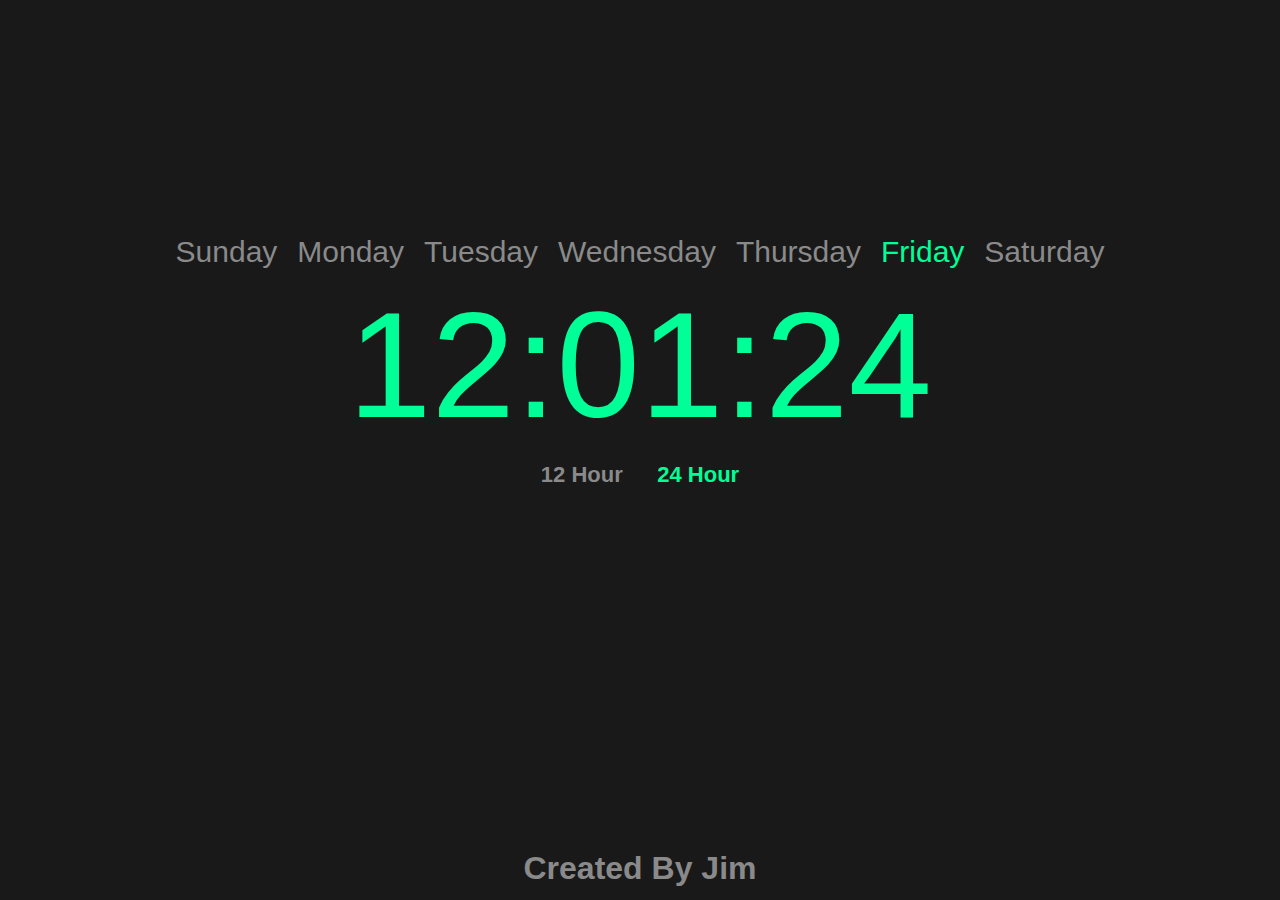
<file: JavaScrip_Clock_Project/index.html>
<!DOCTYPE html>
<html lang="en">

  <head>
   <title>JS_Clock</title>
   <link rel="Stylesheet" href="Style.css">
  </head>
  
  <body>
   
   <section class="Container">
   
   <div class="Days">
    <ul>
	 <li>Sunday</li>
	 <li>Monday</li>
	 <li>Tuesday</li>
	 <li>Wednesday</li>
	 <li>Thursday</li>
	 <li>Friday</li>
	 <li>Saturday</li>
	</ul>
   </div>
   
    <div class="Time" data-format="12"> 
	 <h1>00:00:00</h1>
   </div>
   
    <div class="Time_Format">
	 <h5 id="Hour12">12 Hour</h5>
	 <h5 id="Default_Format">24 Hour</h5>
   </div>
   
   </section>
   
   
   <footer>
    <h1>Created By Jim</h1>
   </footer>
   
  </body>
   <script src="Script.js"></script>

</html>
</file>
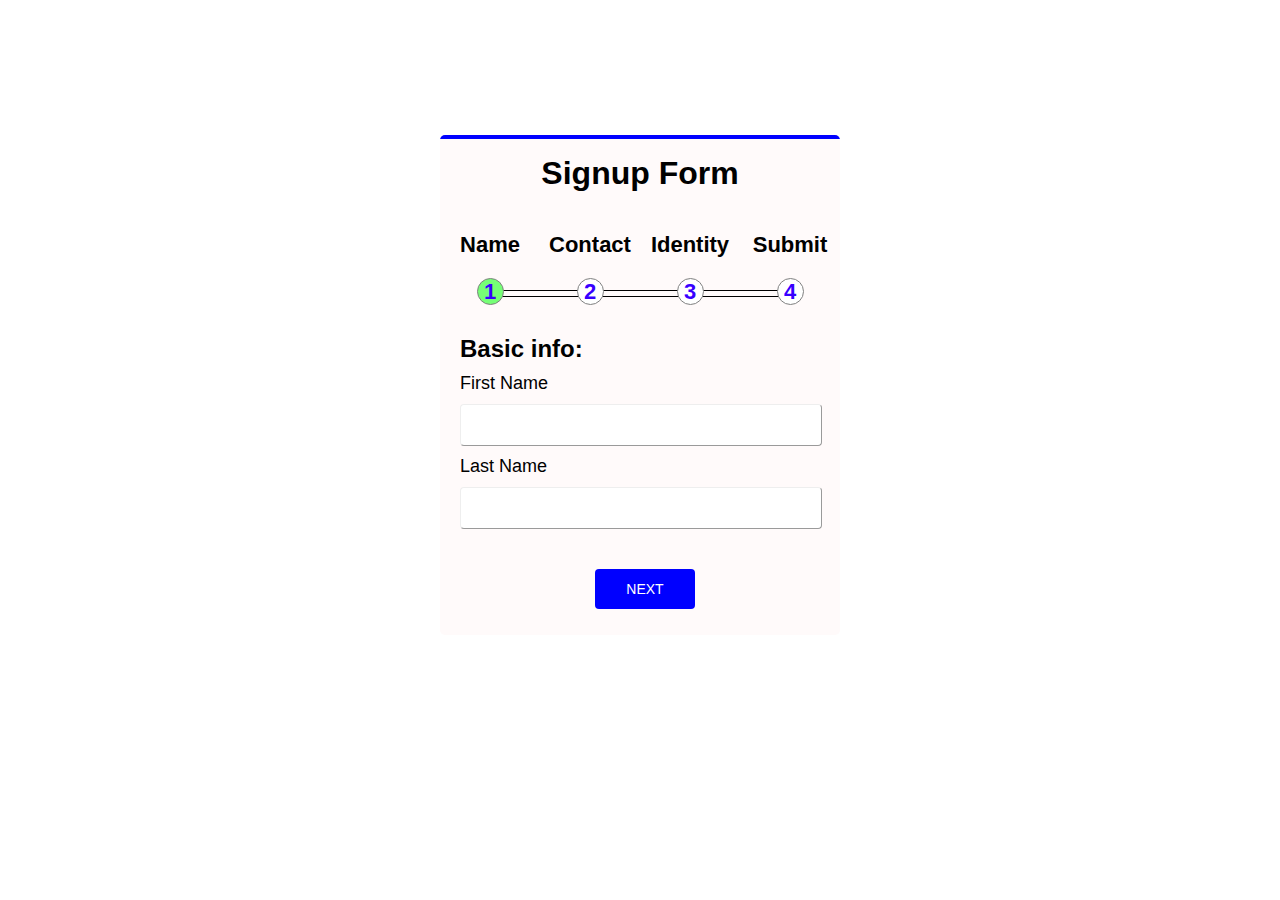
<file: MULITI-STEP-FROM/Index.html>
<!DOCTYPE html>
<html lang="en">
<head>
    <meta charset="UTF-8">
    <meta http-equiv="X-UA-Compatible" content="IE=edge">
    <meta name="viewport" content="width=device-width, initial-scale=1.0">
    <title>MULTI-STEP-FORM</title>
    <link rel="Stylesheet" href="Style.css">
</head>
<body>
    
    <div class="MyContainer">
        <span class="deco"></span>
         <h1>Signup Form</h1>
         
         <div class="Progress">
             <div id="ProgressBar"><div id="Step"></div></div>
             
             <div><h1>Name</h1><h1 id="line" name="First">1</h1></div>
             <div><h1>Contact</h1><h1 id="line">2</h1></div>
             <div><h1>Identity</h1><h1 id="line">3</h1></div>
             <div><h1>Submit</h1><h1 id="line">4</h1></div>
         </div>
       

            
         <form id="Form1" onsubmit="return false" target="_blank">  
            <h2>Basic info:</h2>

            <label for="First Name">First Name</label>
            <input type="text" name="First Name" pattern="[a-zA-Z0-9]{3,}" required></input>
            <label for="Last Name">Last Name</label>
            <input type="text" name="Last Name" required pattern="[a-zA-Z0-9]{3,}"></input>
           
            <div class="BtnBox">
              <input type="submit" id="Next1" value="NEXT"></input>
            </div>
        </form> 

        <form id="Form2" onsubmit="return false" target="_blank"> 
            <h2>Contact info:</h2>

            <label for="email">Email</label>
            <input type="email" name="email" required ></input>
            <label for="Contact Number">Contact No.</label>
            <input type="text"required pattern="[0]{1,}[0-9]{9,}" name="Contact Number" oninvalid="this.setCustomValidity('Invalid phone number!')" maxlength="10" oninput="setCustomValidity('')"></input>

           
            <div class="BtnBox">
                <input type="button" id="Back1" value="BACK"></input>
                <input type="submit" id="Next2" value="NEXT"></input>
              </div>
        </form>

        
        <form id="Form3" onsubmit="return false" target="_blank">        
            <h2>Identity info:</h2>

            <label for="Date of Birth">Date of Birth</label>
            <input type="date" name="Date of Birth" required></input>
            <label for="Gender">Gender</label>
            <select name="Gender" required>
                <option>Male</option>
                <option>Female</option>
                <option>Other</option>
            </select>
           
            <div class="BtnBox">
                <input type="button" id="Back2" value="BACK"></input>
                <input type="submit" id="Next3" value="NEXT"></input>
              </div>
        </form>

        <form id="Form4">        
            <h2>Sign-up Details:</h2>

            <label for="User Name">User Name</label>
            <input type="text" name="User Name" required></input>
            <label for="Password">Password</label>
            <input type="password" name="Password"  required></input>
           
            <div class="BtnBox">
                <input type="button" id="Back3" value="BACK"></input>
                <input type="submit" id="submit" onclick="Notify()">
              </div>
        </form>
    </div>

    <div class="Success">
        <p>You have successful signed-up, Thank you.</p>
    </div>

    <script src="Script.js"></script>
</body>
</html>
</file>
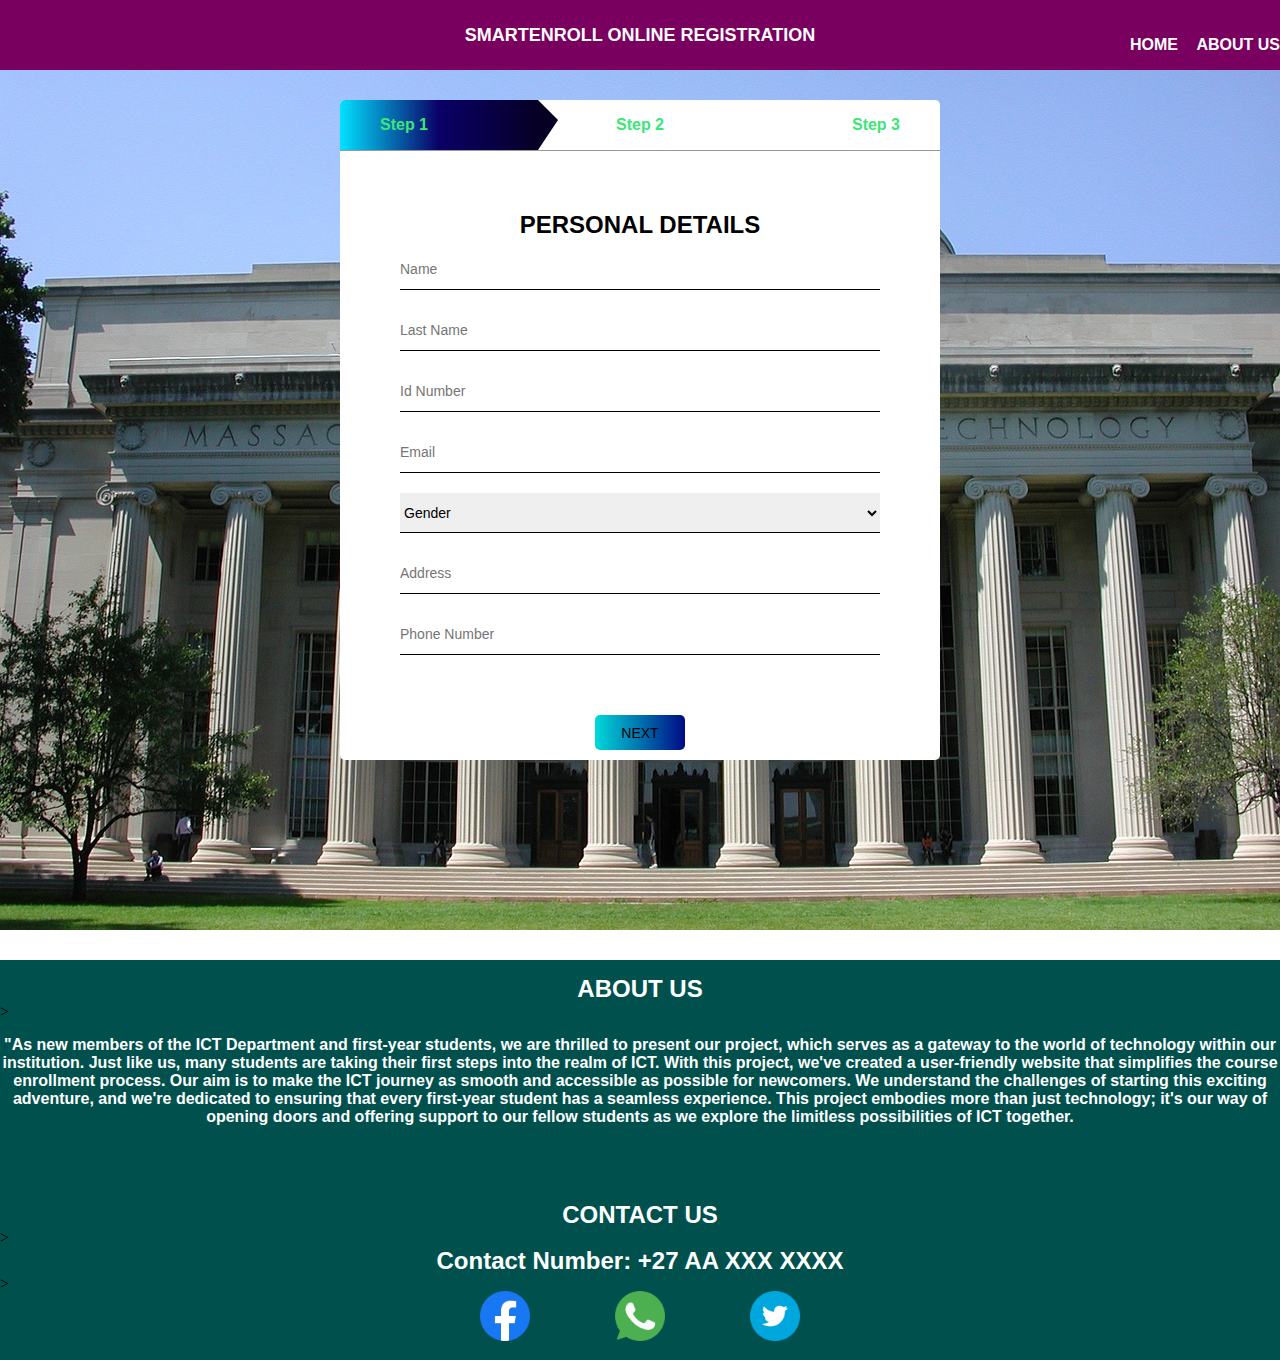
<file: SMART ENROLLMENT FORM/Index.html>
<!DOCTYPE html>
<html lang="en">

<head>
    <meta charset="UTF-8">
    <meta http-equiv="X-UA-Compatible" content="IE=edge">
    <meta name="viewport" content="width=device-width, initial-scale=1.0">
    <title>MULTI-STEP-FORM</title>
    <link rel="Stylesheet" href="Style.css">
</head>

<body onload="chooseACouser()">

    <div class="main" id="up">
        <div class="registration-container">
            <h1>SmartEnroll online registration</h1>

            <ul>
                <a href="#up">home</a>
                <a href="#down">about us</a>
            </ul>
        </div>

        <div class="MyContainer">
            <div id="Progress"></div>
            <ul>
                <li>Step 1</li>
                <li>Step 2</li>
                <li>Step 3</li>
            </ul>
            <form id="Form1" onsubmit="return false">

                <h1>PERSONAL DETAILS</h1>


                <input type="text" placeholder="Name" required></input>
                <input type="text" placeholder="Last Name" required></input>
                <input id="id" type="text" placeholder="Id Number" required></input>
                <input type="email" placeholder="Email" required></input>
                <select required>
                    <option selected hidden>Gender</option>
                    <option>Male</option>
                    <option>Female</option>
                </select>
                <input type="text" placeholder="Address" required></input>
                <input id="no" type="text" placeholder="Phone Number" required></input>




                <div class="BtnBox">
                    <input type="submit" id="Next1" ; value="NEXT"></input>
                </div>
            </form>

            <form id="Form2" onsubmit="return false">
                <h1>ACADEMIC PROGRAM SELECTION</h1>

                <select required name="DEPARTMENT" onclick="chooseACouser()">
                    <option selected hidden>SELECT A DEPARTMENT</option>>
                    <option>INFORMATION AND COMMUNICATION TECHNOLOGY</option>>
                    <option>HUMANITIES</option>
                    <option>ECONOMICS AND FINANCE</option>
                </select>

                <select required>
                    <option selected hidden>SELECT A COURSE</option>
                    <option name="course"></option>
                    <option name="course"></option>
                    <option name="course"></option>
                    <option name="course"></option>
                    <option name="course"></option>
                </select>

                <select required>
                    <option selected hidden>PERIOD OF STUDY</option>>
                    <option>1ST YEAR</option>>
                    <option>2ND YEAR</option>
                    <option>3RD YEAR</option>
                </select>

                <div class="BtnBox">
                    <input type="button" id="Back1" value="BACK"></input>
                    <input type="submit" id="Next2" value="NEXT"></input>
                </div>
            </form>


            <form id="Form3">
                <h1>REVIEW APPLICATION</h1>

                <input readonly name="output" type="text" value="Name: "></input>
                <input readonly name="output" type="text" value="Last Name: "></input>
                <input readonly name="output" type="text" value="Id No: "></input>
                <input readonly name="output" type="text" value="Email: "></input>
                <input readonly name="output" type="text" value="Address: "></input>
                <input readonly name="output" type="text" value="Phone Number: "></input>
                <input readonly name="output" type="text" value="Gender: "></input>
                <input readonly name="output" type="text" value="Fuculty: "></input>
                <input readonly name="output" type="text" value="Course: "></input>
                <input readonly name="output" type="text" value="Year of study: "></input>
                <p>Please take a moment to double-check your registration details
                    If everything looks good, click the submit button
                </p>


                <div class="BtnBox">
                    <input type="button" id="Back2" value="BACK"></input>
                    <input type="submit" id="submit" onclick="Notify()">
                </div>
            </form>
        </div>

        <div class="footer" id="down">
            <h1>ABOUT US</h1>>
            <p>"As new members of the ICT Department and first-year students, we are thrilled to present our project,
                which serves as a gateway to the world of technology within our institution. Just like us, many students
                are taking their first steps into the realm of ICT. With this project, we've created a user-friendly
                website that simplifies the course enrollment process. Our aim is to make the ICT journey as smooth and
                accessible as possible for newcomers. We understand the challenges of starting this exciting adventure,
                and we're dedicated to ensuring that every first-year student has a seamless experience. This project
                embodies more than just technology; it's our way of opening doors and offering support to our fellow
                students as we explore the limitless possibilities of ICT together.</p>
            <h1>CONTACT US</h1>>
            <h1 id="ph">Contact Number: +27 AA XXX XXXX </h1>>
            <ul>
                <li><a href="https://www.facebook.com/" target="_blank"><img src="facebook.jpg"></a></li>
                <li><a href="https://web.whatsapp.com/" target="_blank"><img src="whatsapp.jpg"></a></li>
                <li><a href="https://twitter.com/i/flow/login?input_flow_data=%7B%22requested_variant%22%3A%22eyJsYW5nIjoiZW4ifQ%3D%3D%22%7D" target="_blank"><img src="twitter.jpg"></a></li>
            </ul>

        </div>

    </div>
    <script src="Script.js"></script>
</body>

</html>
</file>
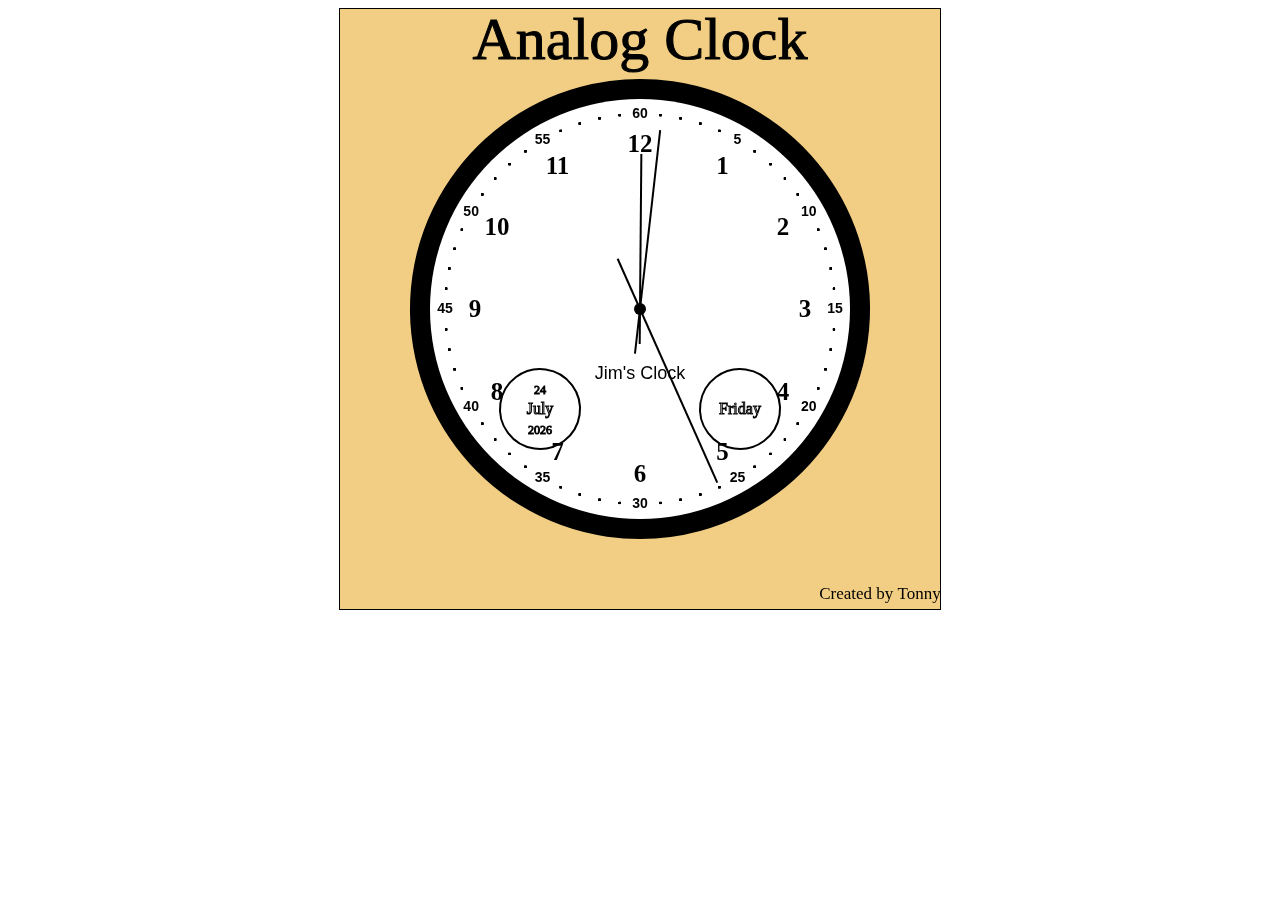
<file: Analog Clock/Main.html>
<!DOCTYPE html>
<html lang="en">

<head>
    <title>Analog_Clock</title>
</head>

<body onload="Clock()";>


<center>
<canvas id="MyCanvas"></canvas>
</center>

</body>

<link rel="Stylesheet" href="Style.css">
<script src="Script.js"></script>



</html>
</file>
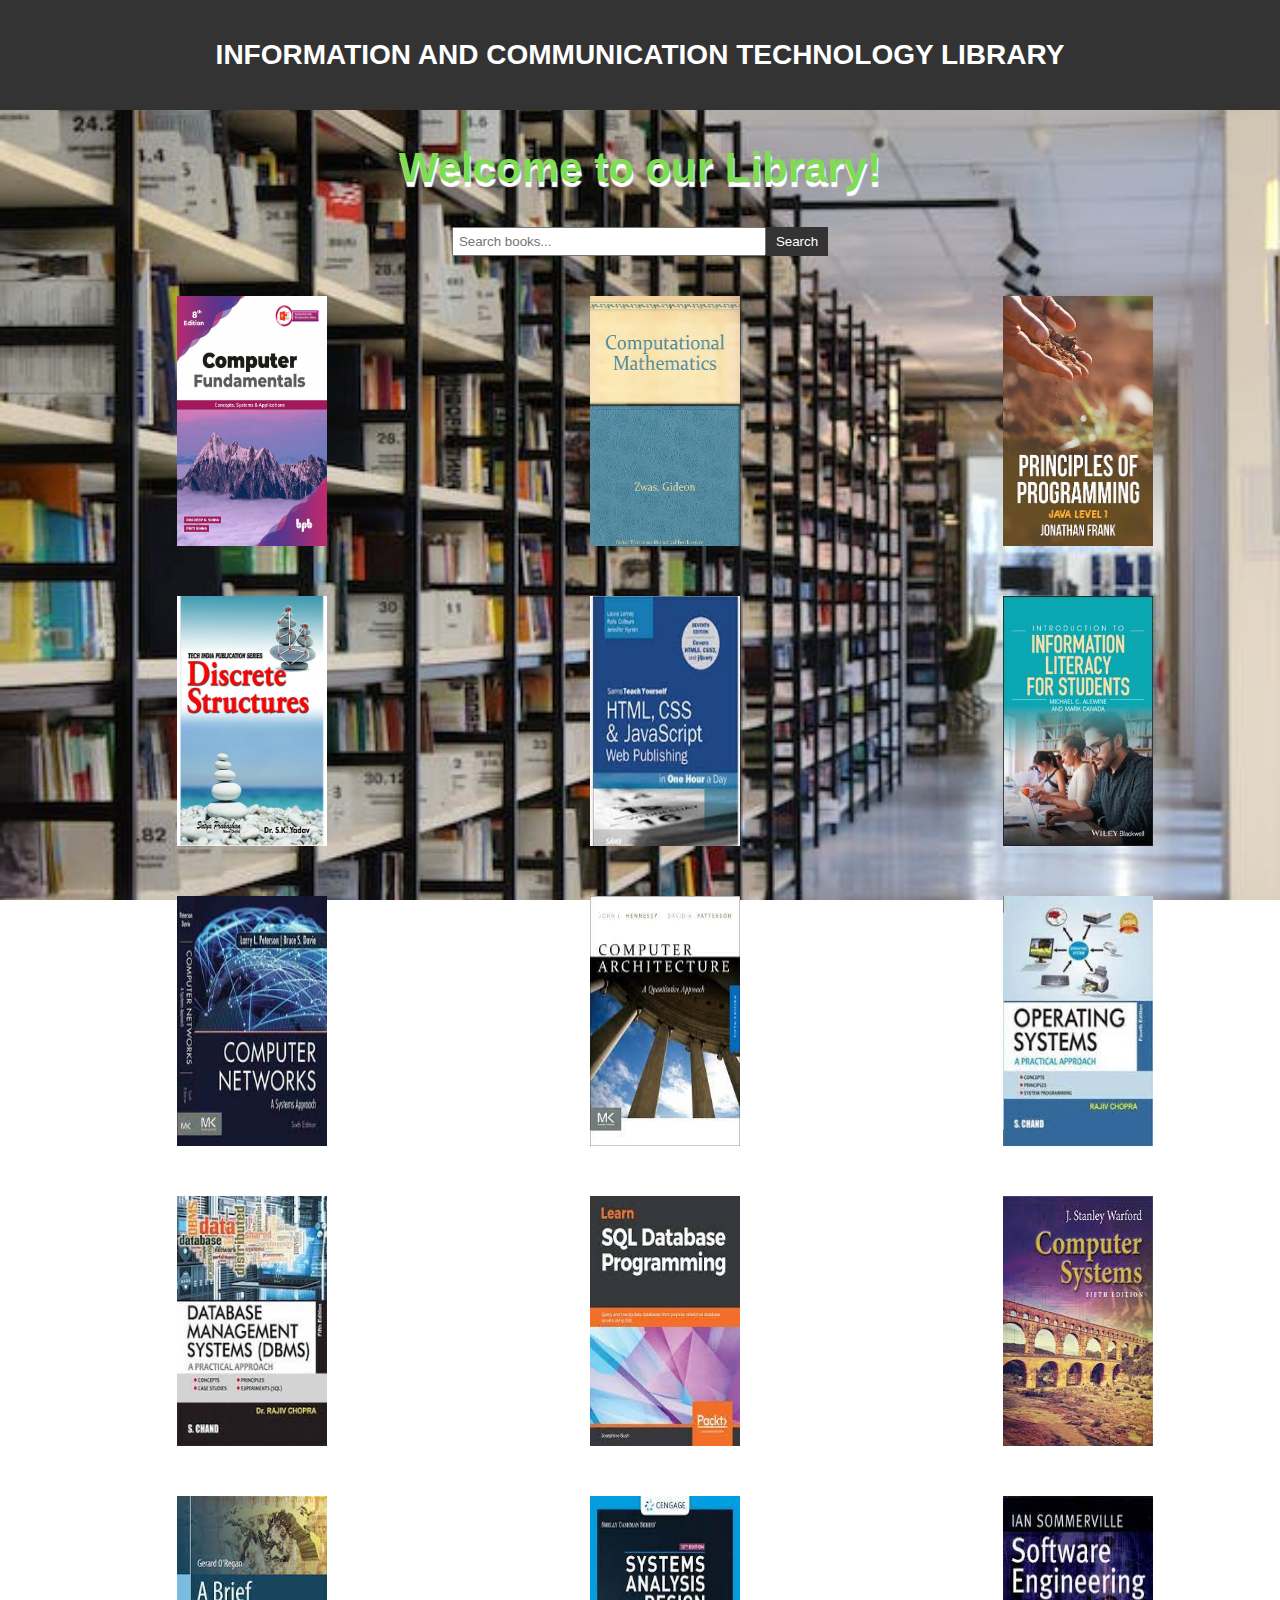
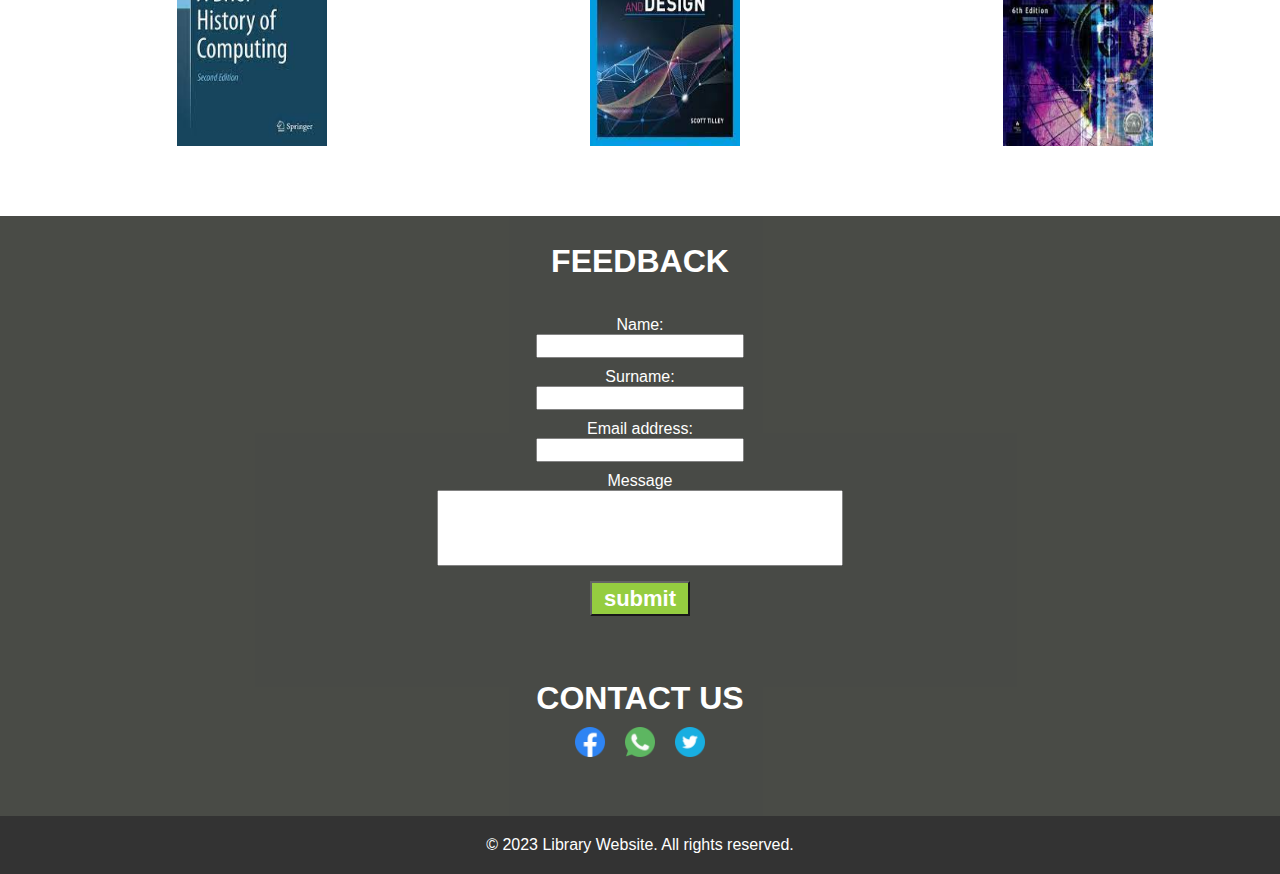
<file: LIBRARY/main.html>
<!DOCTYPE html>
<html>

<head>
    <title>Library Website</title>
    <link rel="stylesheet" href="style.css">
    <script src="script.js"></script>
</head>

<body>
    <header>
        <h1>INFORMATION AND COMMUNICATION TECHNOLOGY LIBRARY</h1>
    </header>


    <main>
        <h2 class="intro">Welcome to our Library!</h2>

        <div class="search-form">
            <input type="text" id="searchInput" placeholder="Search books...">
            <input type="submit" value="Search" onclick="searchBooks()">
        </div>

        <div class="bookpanel">

            <a href="https://in.okfn.org/files/2013/07/Computer-Fundamental.pdf" target="_blank"><img
                    src="computer_fundamentals.jpg"></img></a>
            <a href="https://perso.math.univ-toulouse.fr/yak/files/2018/09/FOCM-HK-2002.pdf" target="_blank"><img
                    src="computational_mathematics.jpg"></img></a>
            <a href="https://introcs.cs.princeton.edu/java/home/chapter1.pdf" target="_blank"><img
                    src="principles_of_programming.jpg"></img></a>
            <a href="https://www2.cs.uh.edu/~arjun/courses/ds/DiscMaths4CompSc.pdf" target="_blank"><img
                    src="discrete_math.jpg"></img></a>
            <a href="http://projanco.com/Library/Web%20Programming%20with%20HTML5,%20CSS,%20and%20JavaScript.pdf"
                target="_blank"><img src="web_programming..jpg"></img></a>
            <a href="https://media.lib.ecu.edu/DE/tutorial/OER/Information_Literacy_Concepts.pdf" target="_blank"><img
                    src="information_literacy.jpg"></img></a>
            <a href="https://faculty.ksu.edu.sa/sites/default/files/computer_networks_-_a_tanenbaum_-_5th_edition.pdf"
                target="_blank"><img src="computer_netwroks.jpg"></img></a>
            <a href="https://engineering.futureuniversity.com/BOOKS%20FOR%20IT/%5BMostafa_Abd-El-Barr__Hesham_El-Rewini%5D_Fundamenta(BookZZ.org).pdf"
                target="_blank"><img src="computer_architecture.jpg"></img></a>
            <a href="https://www.mbit.edu.in/wp-content/uploads/2020/05/Operating_System_Concepts_8th_EditionA4.pdf"
                target="_blank"><img src="operating_system.jpg"></img></a>
            <a href="https://mrcet.com/downloads/digital_notes/ECE/III%20Year/DATABASE%20MANAGEMENT%20SYSTEMS.pdf"
                target="_blank"><img src="database_management.jpg"></img></a>
            <a href="https://www.ibm.com/docs/en/ssw_ibm_i_71/sqlp/rbafy.pdf" target="_blank"><img
                    src="database_programming.jpg"></img></a>
            <a href="https://www.cs.sfu.ca/~ashriram/Courses/CS295/assets/books/CSAPP_2016.pdf" target="_blank"><img
                    src="computer_system.jpg"></img></a>
            <a href="https://doc.lagout.org/science/0_Computer%20Science/0_Computer%20History/The%20First%20Computers%20-%20History%20and%20Architectures.pdf"
                target="_blank"><img src="history_of_computing.jpg"></img></a>
            <a href="http://www.uoitc.edu.iq/images/documents/informatics-institute/Competitive_exam/Systemanalysisanddesign.pdf"
                target="_blank"><img src="system_anaysis.jpg"></img></a>
            <a href="https://engineering.futureuniversity.com/BOOKS%20FOR%20IT/Software-Engineering-9th-Edition-by-Ian-Sommerville.pdf"
                target="_blank"><img src="software_engineer.jpg"></img></a>
        </div>
    </main>


    <div class="contactus">

        <diV>
            <h1>FEEDBACK</h1>
        </diV>

        <div>
            <div><label>Name:</label>
                <input></input>
            </div>

            <div> <label>Surname:</label>
                <input></input>
            </div>

            <div> <label>Email address:</label>
                <input></input>
            </div>

            <div>
                <label>Message</label>
                <textarea id="msg"></textarea>
            </div>

            <button onclick="submit()">submit</button>
        </div>


        <div class="social">
            <div><h1>CONTACT US</h1></div>

            <div>
            <a href="https://www.facebook.com/" target="_blank"><img src="facebook.jpg"></img></a>
            <a href="https://web.whatsapp.com/" target="_blank"><img src="whatsapp.jpg"></img></a>
            <a href="https://twitter.com/i/flow/login?redirect_after_login=%2Flogin%3Flang%3Den" target="_blank"><img
                    src="twitter.jpg"></img></a></div>
        </div>


    </div>

    <footer>
        &copy; 2023 Library Website. All rights reserved.
    </footer>
</body>

</html>
</file>
<file: JavaScrip_Clock_Project/Style.css>
*{
	margin:0;
	padding:0;
	list-style:none;
	color:#8A8A8A;
	font-family:Agency FB,arial;
}

body,html{
	width:100%;
	height:100%;
	background:#191919;
}


.Container{
	width:100%;
	height:400px;
	text-align:center;
	position:relative;
	top:25%;
}


.Days{
	width:80%;
	margin:auto;
	padding:10px;
}

.Days ul{
   display:flex;
   justify-content:center;
}

.Days li{
	font-size:30px;
	margin:0px 10px 0px 10px;
}

h5{
	display:inline;
	font-size:22px;
	margin:0px 15px 0px 15px;
	cursor:pointer;
}

h5::selection{
	outline:none;
}

.Time_Format{
	position:absolute;
	left:0;
	right:0;
	padding:10px;
}

.Time h1{
	font-size:150px;
	color:#00ff97;
	font-weight:400;
}

#Default_Format{
	color:#00ff97;
}

footer{
	width:100%;
	height:50px;
	position:absolute;
	bottom:0;
	text-align:center;
}

footer h1{
  font-family:Freestyle Script,arial;
}
</file>
<file: MULITI-STEP-FROM/Style.css>
*{
    margin: 0;
    padding: 0;
    list-style: none;
    font-family:Helvetica, sans-serif;
}

body,html{
    width:100%;
    height: 100%;
    scroll-behavior: smooth;
    background-image: url('C:\Users\enoug\Desktop\ENOUGH\thor.jpg');
}

.MyContainer{
    width:400px;
    height: 500px;
    background: white;
    margin: auto;
    position: relative;
    left:0;
    right:0;
    top:15%;
    border-radius: 5px;
    background:snow;
    overflow:hidden;
    overflow-clip-margin:50px;
}
.deco{
    background: blue;
    width:100%;
    height:4px;
    position: absolute;
}

h1{
    text-align: center;
    margin: 20px 0px 40px 0px
}

form{
    display: flex;
    flex-direction: column;
    width: 360px;
    position:absolute;
    top:40%;
    left:0;
    right: 0;
    margin: auto;
    transition-duration: 0.8s;
    border:none;
}

input{
    width:350px;
    height: 40px;
    outline: none;
    border-radius: 4px;
    padding: 0px 5px 0px 5px;
    border: 1px outset;
    font-size: 18px;
}

select{
    width:365px;
    height: 45px;
    outline: none;
    border-radius: 4px;
    padding: 0px 5px 0px 5px;
    border: 1px outset;
}

label{
    font-size: 18px;
    margin: 10px 0px 10px 0px;
}

input[type="submit"],input[type="button"]{
    width:100px;
    background: blue;
    color:white;
    outline: none;
    border: none;
    font-size: 14px;
    cursor: pointer;
}


.BtnBox{
   margin-top: 40px;
   display: flex;
   justify-content: space-evenly;
   width:370px;
}

#Form2{
    position: absolute;
    top:100%;
}

#Form3{
    position: absolute;
    top:100%;
}

#Form4{
    position: absolute;
    top:100%;
}

.Progress{
    display: flex;
    align-items: center;
    justify-content: center;
}

.Progress h1{
    font-size: 22px;
    margin: 0 5px 20px 5px;
}

.Progress div{
    width: 50%;
}

#ProgressBar{
    position: absolute;
    top:31%;
    width: 80%;
    height: 5px;
    border-radius: 4px;
    border: 1px solid;
}

#line{
    border: 1px solid;
    border-radius: 50%;
    width: 25px;
    height: 25px;
    margin: auto;
    text-align:center;
    position: relative;
    color:rgb(55, 0, 255);
    border-color: gray;
    background: white;

    display: flex;
    justify-content: center;
    align-items: center;
}

#Step{
    width: 0%;
    height: 100%;
    background:rgb(118, 255, 118);
    transition-duration: 0.8s;
}

.Progress h1[name="First"]{
    background:rgb(118, 255, 118)!important;
}

.Success{
    display: none;
}


.Success p{
    position: absolute;
    left:0;
    right: 0;
    width: 350px;
    height: 30px;
    border-radius: 4px;
    margin: auto;
    background: rgb(25, 189, 49);
    display: flex;
    justify-content: center;
    align-items: center;
    color: white;
    font-weight: bold;
}
</file>
<file: SMART ENROLLMENT FORM/Style.css>
* {
    margin: 0;
    padding: 0;
    list-style: none;
}

body,
html {
    width: 100%;
    height: 100%;
    background-image: url(bg.jpg);
    background-size: 100%;
    background-attachment: fixed;
    background-repeat: no-repeat;
    background-position: center center;
    margin: 0;
    padding: 0;
    display: flex;
    scroll-behavior: smooth;
}

.registration-container {
    position: absolute;
    background-color: rgb(121, 0, 95);
    color: white;
    width: 100%;
    height: 70px;
    top: 0;
    display: flex;
    justify-content: center;
    align-items: center;
    z-index: 1000;
}

a{
    font-weight: bold;
    color: white;
    text-decoration: none;
}

.registration-container ul {
    border-bottom: none;
    text-transform: uppercase;
    width: 150px;
    font-family: Helvetica, Arial, sans-serif;
    display: flex;
    justify-content: space-between;
    position:absolute;
    right: 0;
    bottom: 0;
}

.registration-container h1 {
    margin: 0;
    padding: 0;
    text-align: center;
    text-transform: uppercase;
    font-size: 18px;
    font-family: Helvetica, Arial, sans-serif;
    color: white;
    font-weight: bolder;
    text-transform: uppercase;
}

.main {
    width: 100%;
    height: 1000px;
    margin: auto;
}

.MyContainer {
    width: 600px;
    height: 660px;
    margin: auto;
    position: relative;
    top: 10%;
    border-radius: 5px;
    background: white;
    overflow: hidden;
}

form {
    display: flex;
    flex-flow: column;
    position: absolute;
    width: 100%;
    transition-duration: 0.7s;
}


ul {
    display: flex;
    justify-content: space-between;
    align-items: center;
    height: 50px;
    position: relative;
    border-bottom: 1px outset;
}

li {
    font-family: Helvetica, sans-serif;
    font-weight: bolder;
    margin: 40px;
    color: rgb(60, 230, 119);
}

h1 {
    text-align: center;
    margin-top: 60px;
    font-family: Helvetica;
    font-size: 24px;
}

input,
select {
    height: 40px;
    width: 80%;
    margin: 10px auto;
    font-size: 14px;
    border: none;
    border-bottom: 1px solid;
    outline: none;
}


.BtnBox {
    margin: 50px auto;
    width: 50%;
    display: flex;
    justify-content: space-between;
}

input[type="submit"],
input[type="button"] {
    width: 90px;
    height: 35px;
    border-radius: 5px;
    border: none;
    background: linear-gradient(to right, rgb(0, 217, 217), rgb(0, 11, 133));
    cursor: pointer;
    margin: auto;
}

#Progress {
    background: linear-gradient(to right, rgb(1, 225, 255), rgb(10, 0, 103), #060025);
    width: 33%;
    height: 50px;
    position: absolute;
    transition-duration: 0.9s;
}

#Progress::after {
    content: '';
    border-top: 20px solid transparent;
    border-bottom: 30px solid transparent;
    border-left: 20px solid #060025;
    position: absolute;
    right: -20px;
    top: 0;
}

#Form2 {
    position: absolute;
    left: 550px;
}

#Form3 p {
    text-align: center;
    font-family: Helvetica, Arial, sans-serif;
    font-size: 18;
    font-weight: bolder;
    margin-top: 30px;
    margin-bottom: -30px;
    color: rgb(29, 221, 125);
}

#Form3 {
    position: absolute;
    left: 550px;
}

.footer {
    position: relative;
    width: 100%;
    height: 400px;
    margin-top: 300px;
    background-color: rgb(0, 81, 78);
}

img {
    width: 50px;
    height: 50px;
}

.footer ul {
    width: 400px;
    margin: auto;
    border: none;
}

#ph {
    margin: 0;
    padding: 0;
}

.footer h1,
p {

    padding-top: 15px;
    text-align: center;
    color: white;
    font-weight: bold;
    font-family: Helvetica, Arial, sans-serif;
}
</file>
<file: Analog Clock/Style.css>
#MyCanvas{

    border: 1px solid;
    background-color: #e9b33ea4;

}
</file>
<file: LIBRARY/style.css>
html,body{
            font-family: Arial, sans-serif;
            margin: 0;
            padding: 0;
            height: 100%;
            width: 100%;
            background-image: url("bg.jpg");
            background-attachment: fixed;
            background-repeat:repeat ;
            background-size: 100%,100%;
        }
        
        header {
            background-color: #333;
            color: #fff;
            padding: 20px;
            text-align: center;
            font-weight: bolder;
            font-size: 14px;
        }
        
    .intro{
        text-align: center;
        color: rgb(126, 221, 82);
        font-weight: bolder;
        font-size: 42px;
        text-shadow: 1px 5px 1px white;
    }
        
        main {
            margin: 20px;
        }
        
        footer {
            background-color: #333;
            color: #fff;
            padding: 20px;
            text-align: center;
            position: relative;
            right: 0;
            left: 0;
            bottom: 0;
        }

        .contactus{
            background-color: rgb(53, 55, 50);
            width: 100%;
            height: 600px;
            opacity: 90%;
            color: white;
        }

        .contactus div{
            display: flex;
            padding: 5px;
            align-items: center;
            flex-direction: column;
        }

        .contactus button{
            background-color: rgb(138, 200, 44);
            margin-top: 10px;
            width: 100px;
            color: white;
            height: 35px;
            font-family: Arial, Helvetica, sans-serif;
            font-size: 22px;
            font-weight: bolder;
        }

        .contactus input{
            width: 200px;
            font-size: 16px;
        }

        .contactus textarea{
            width: 400px;
            height: 70px;
            font-size: 18px;
            resize: none;
        }

        
        .bookpanel{
            display: grid;
            grid-template-columns: repeat(3,100px);
            justify-content: space-around;
            margin-top: 40px;
            height: 1500px;
            width: 100%;
        }

        .bookpanel a{
            position: relative;
            left: 0;
            width: 150px;
            height: 250px;
        }

        img{
            position: relative;
            left: 0;
            width: 150px;
            height: 250px;
        }

       .social{
            justify-content: center;
            height: 100px;
            margin-top: 45px;
        }

        .social div{
            flex-direction: row;
            height: 35px;
        }

        .social img{
            width: 30px;
            height: 30px;
            padding: 10px;
        }
       
        .search-form {
            margin-top: 20px;
            text-align: center;
            display: flex;
            justify-content: center;
        }
        
        .search-form input[type="text"] {
            padding: 5px;
            width: 300px;
        }
        
        .search-form input[type="submit"] {
            padding: 5px 10px;
            background-color: #333;
            color: #fff;
            border: none;
            cursor: pointer;
        }
</file>
